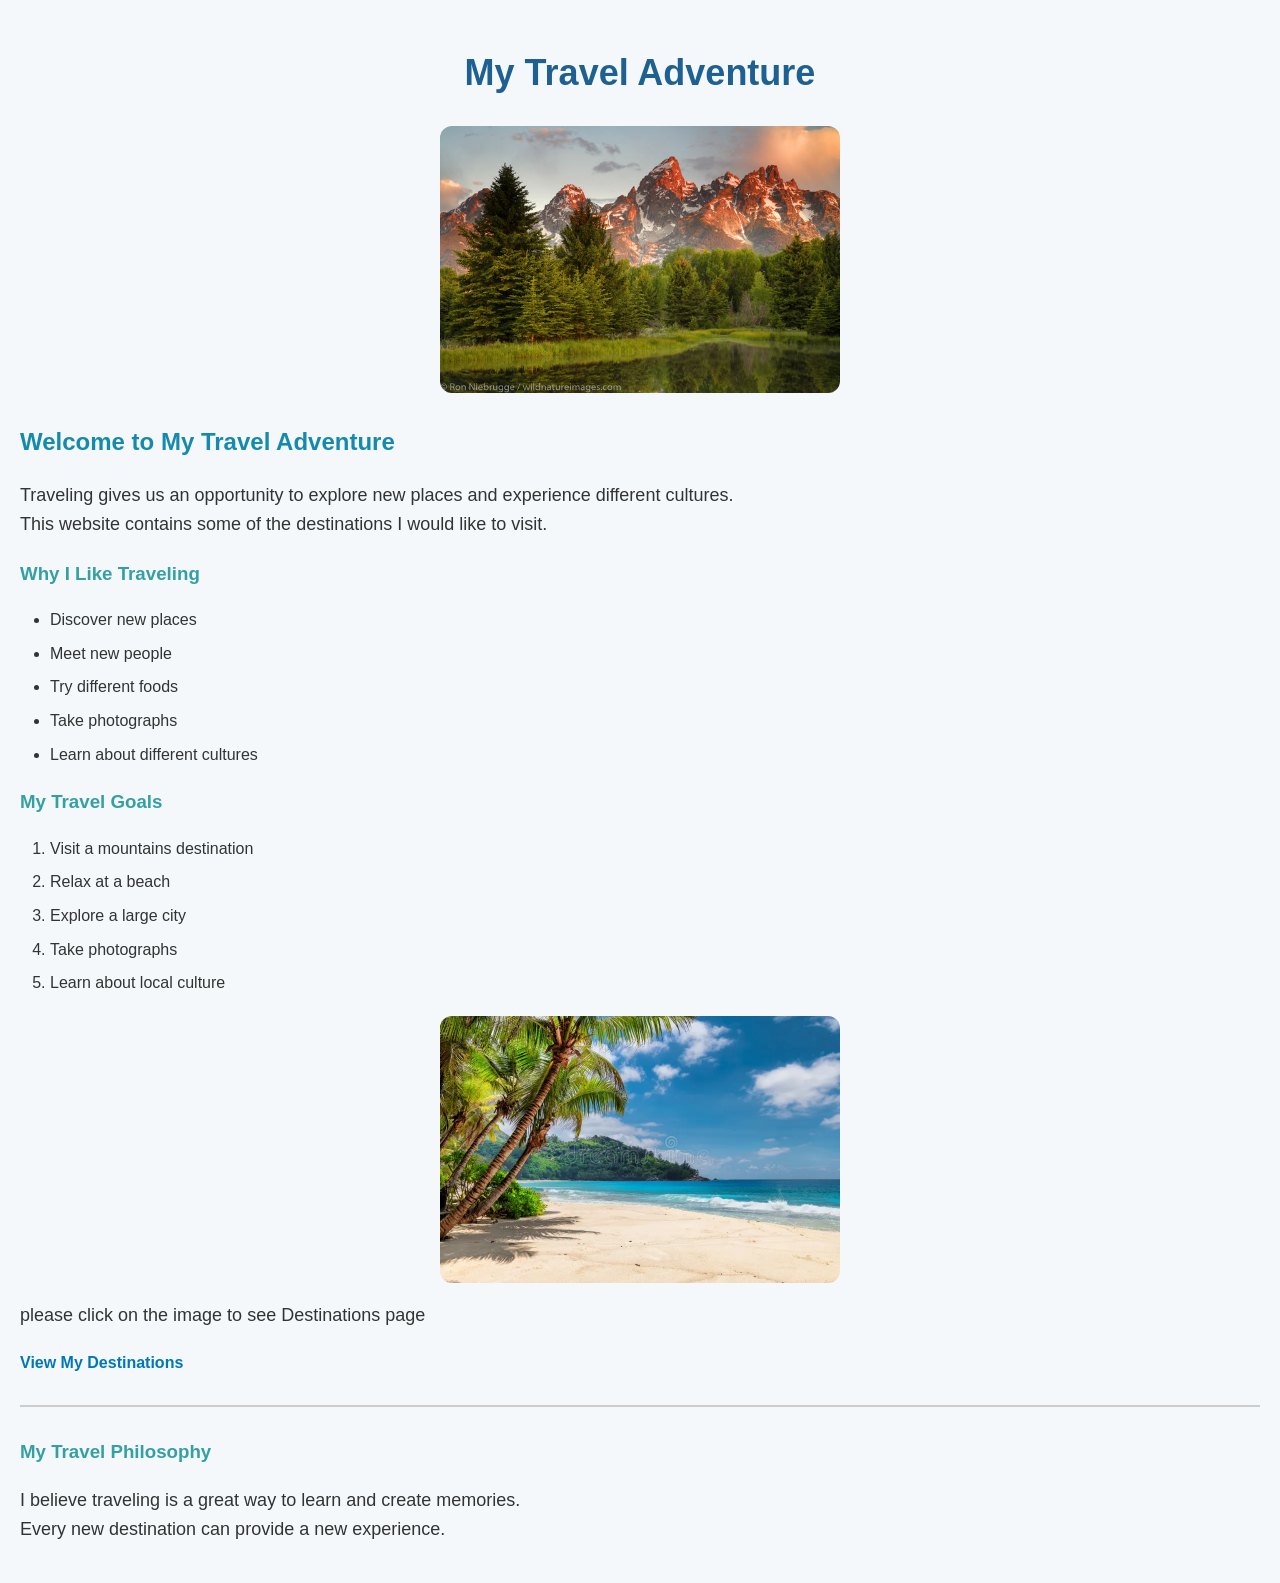
<file: index.html>
<!doctype html>
<html lang="en">
  
    <meta charset="UTF-8" />
    <meta name="viewport" content="width=device-width, initial-scale=1.0" />
    <title>My Travel Adventure</title>
    <link rel="stylesheet" href="./style/style.css"/>
  </head>
  <body>
    <h1>My Travel Adventure</h1>
    <img src="./images/mountain.jpg" alt="mountain" width="200" height="100"/>
    <h2>Welcome to My Travel Adventure</h2>
    <p>Traveling gives us an opportunity to explore new places and experience different cultures.<br/> This website contains some of the destinations I would like to visit.</p>
    <h3>Why I Like Traveling</h3>
    <ul>
      <li>Discover new places</li>
      <li>Meet new people</li>
      <li>Try different foods</li>
      <li>Take photographs</li>
      <li>Learn about different cultures</li>
    </ul>
    <h3>My Travel Goals</h3>
    <ol>
      <li>Visit a mountains destination</li>
      <li>Relax at a beach</li>
      <li>Explore a large city</li>
      <li>Take photographs</li>
      <li>Learn about local culture</li>
    </ol>
    <a href="./pages/destinations.html"><img src="./images/beach.jpg" alt="beach" width="200" height="100"/></a>
    <p>please click on the image to see Destinations page</p>
    <a href="./pages/destinations.html">View My Destinations</a>
    <hr/>
    <h3>My Travel Philosophy</h3>
    <p>I believe traveling is a great way to learn and create memories.<br/> Every new destination can provide a new experience.</p>
  </body>
</html>
</file>
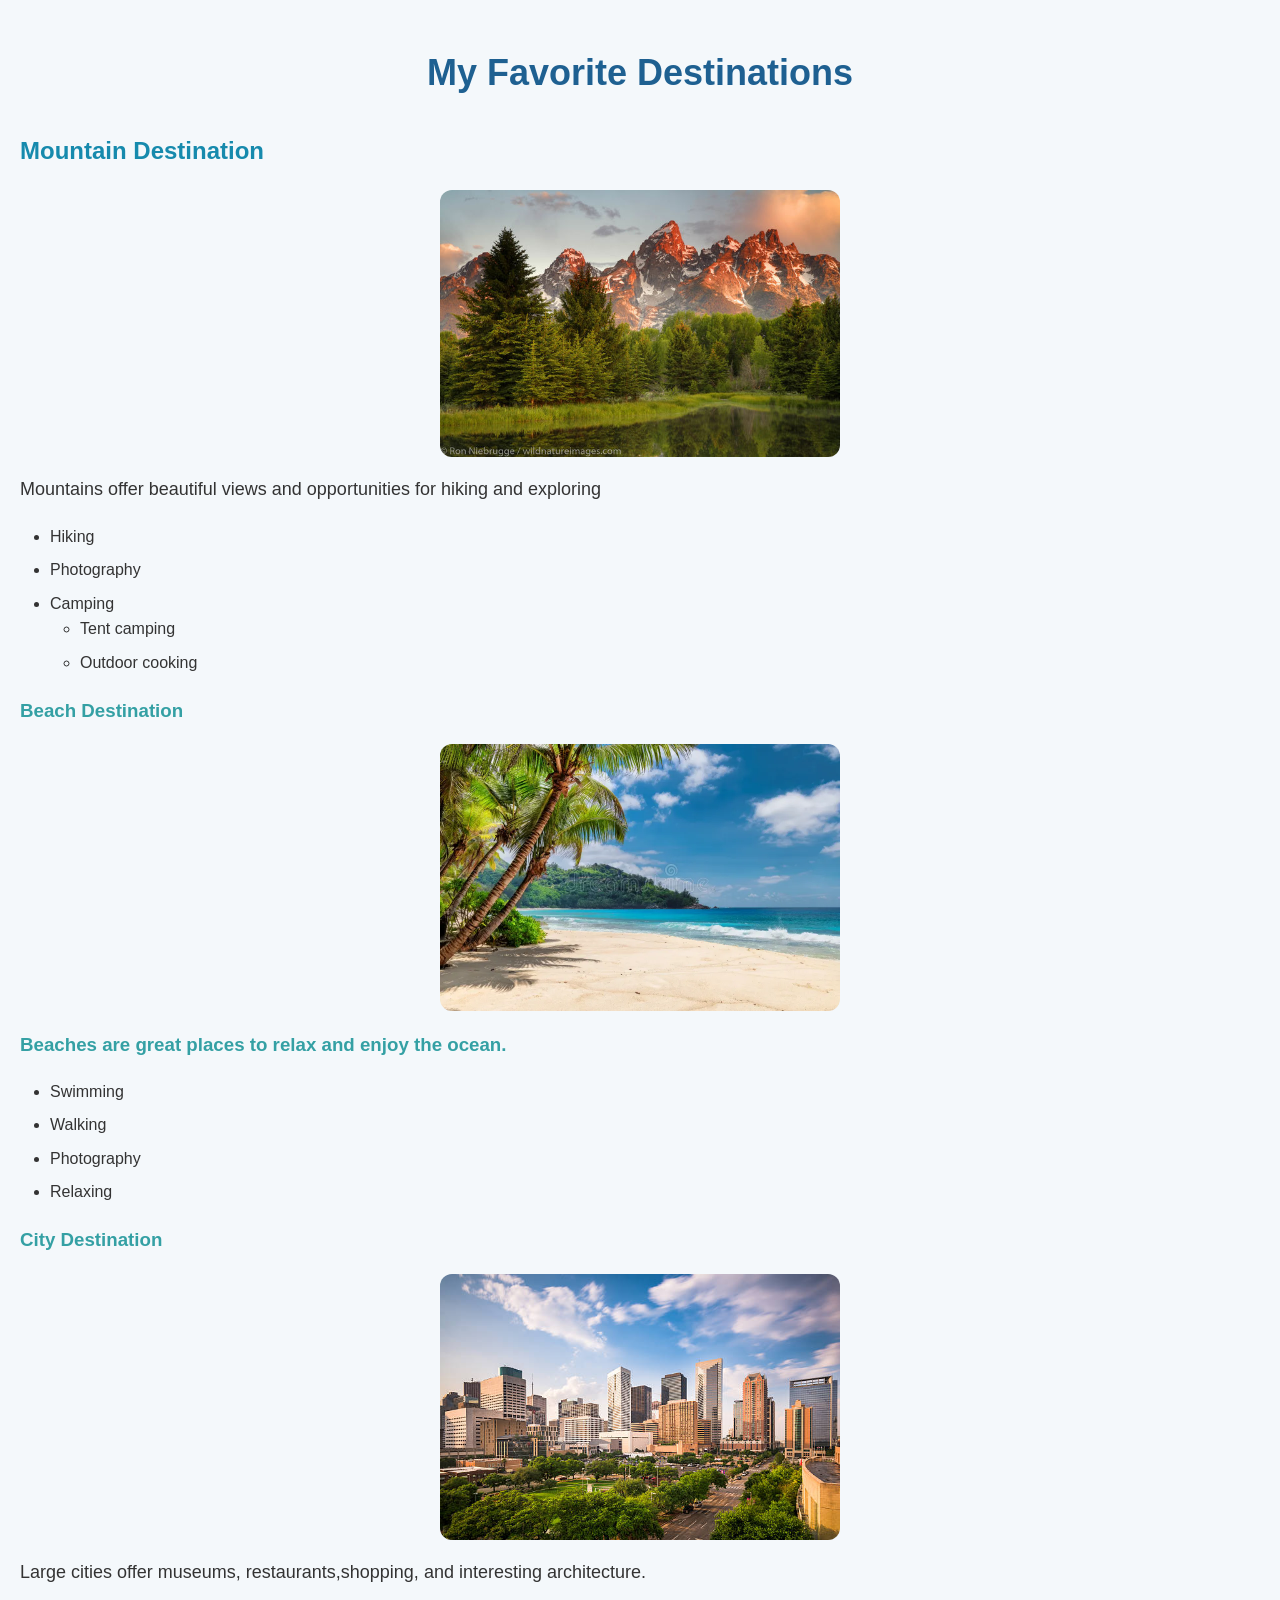
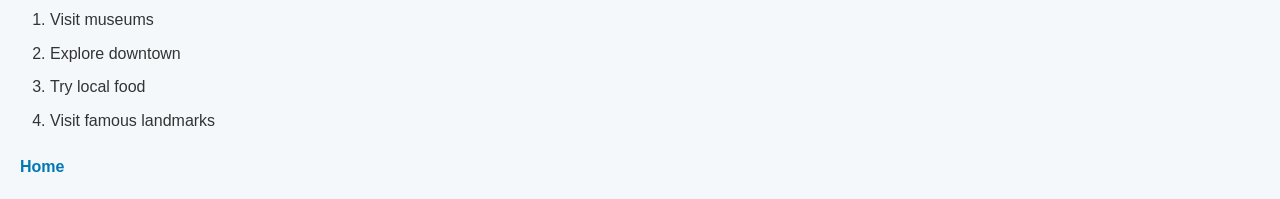
<file: pages/destinations.html>
<!doctype html>
<html lang="en">
  <head>
    <meta charset="UTF-8" />
    <meta name="viewport" content="width=device-width, initial-scale=1.0" />
    <title>My Favorite Destinations</title>
    <link rel="stylesheet" href="../style/style.css"/>
  </head>
  
    <h1>My Favorite Destinations</h1>
    <h2>Mountain Destination</h2>
    <img src="../images/mountain.jpg" alt="mountain" width="200" height="100"/>
    <p>Mountains offer beautiful views and opportunities for hiking and exploring</p>
    <ul>
      <li>Hiking</li>
      <li>Photography</li>
      <li>Camping
        <ul>
        <li>Tent camping</li>
        <li>Outdoor cooking</li>
        </ul>
      </li>
    </ul>
    <h3>Beach Destination</h3>
    <img src="../images/beach.jpg" alt="beach" width="200" height="100"/>
    <h3>Beaches are great places to relax and enjoy the ocean.</h3>
    <ul>
      <li>Swimming</li>
      <li>Walking</li>
      <li>Photography</li>
      <li>Relaxing</li>
    </ul>
    <h3>City Destination</h3>
    <img src="../images/city.jpg" alt="city" width="200" height="100"/>
   <p>Large cities offer museums, restaurants,shopping, and interesting architecture.</p>
   <ol>
    <li>Visit museums</li>
    <li>Explore downtown</li>
    <li>Try local food</li>
    <li>Visit famous landmarks</li>
   </ol>
   <a href="../index.html" target="_blank">Home</a>
  </body>

</html>
</file>
<file: style/style.css>
body {
  font-family: Arial, sans-serif;
  background-color: #f4f8fb;
  color: #333;
  margin: 0;
  padding: 20px;
  line-height: 1.6;
}
main {
  max-width: 900px;
  margin: 0 auto;
}
h1 {
  color: #1e6091;
  text-align: center;
  font-size: 36px;
}
h2 {
  color: #168aad;
  margin-top: 30px;
}
h3 {
  color: #34a0a4;
}
p {
  font-size: 18px;
  margin-bottom: 20px;
}
ul,
ol {
  margin-bottom: 20px;
  padding-left: 30px;
}
li {
  margin-bottom: 8px;
}
img {
  display: block;
  width: 400px;
  max-width: 1000px;
  height: auto;
  margin: 10px auto;
  border-radius: 12px;
}
a {
  color: #0077b6;
  text-decoration: none;
  font-weight: bold;
}

a:hover {
  color: #d00000;
  text-decoration: underline;
}

/* =========================
   Horizontal Line
========================= */

hr {
  border: none;
  border-top: 2px solid #ccc;
  margin: 30px 0;
}

/* =========================
   Sections
========================= */

section {
  background-color: white;
  padding: 20px;
  margin-bottom: 20px;
  border-radius: 12px;
}
</file>
